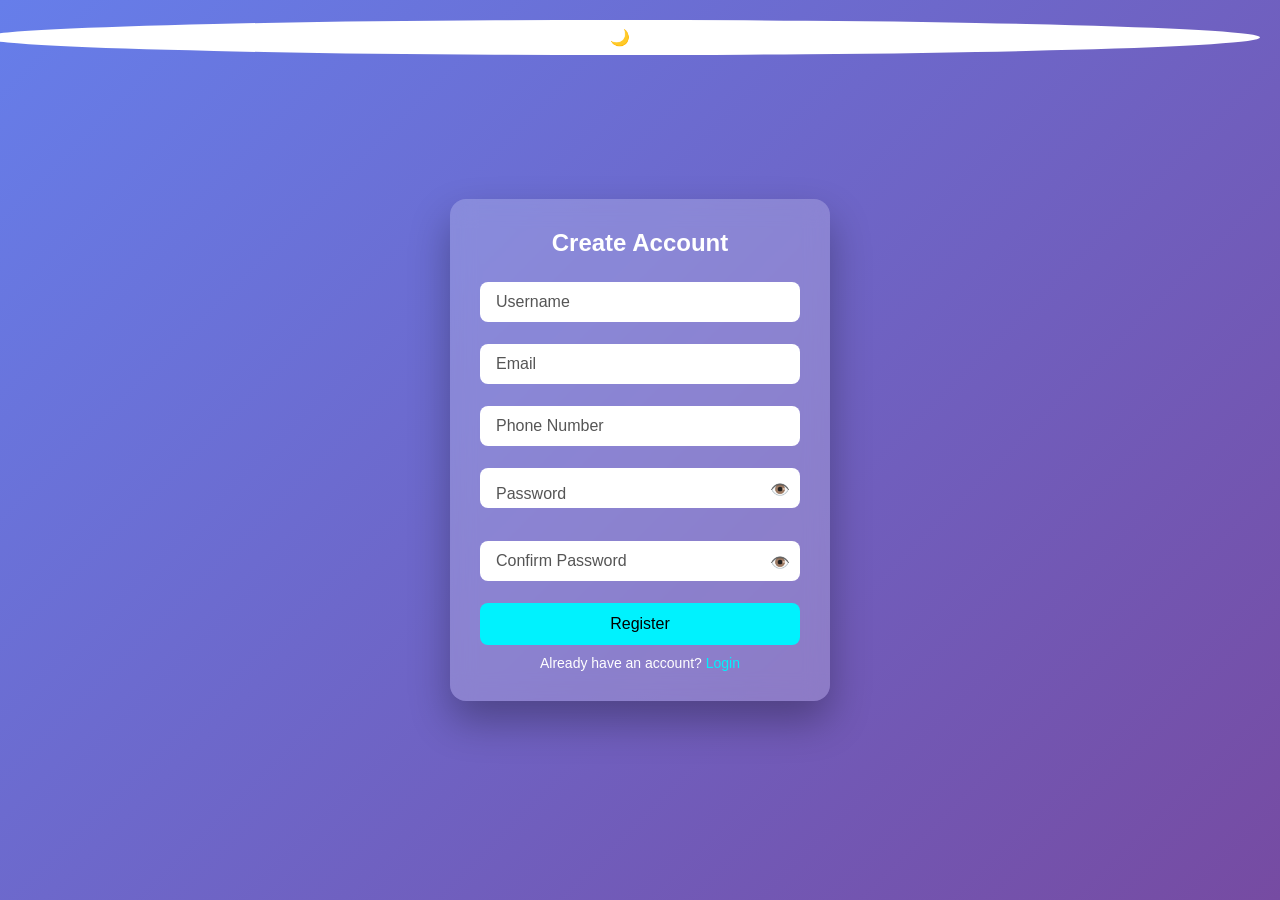
<file: index.html>
<!DOCTYPE html>
<html lang="en">
<head>
  <meta charset="UTF-8" />
  <title>Register</title>
  <link rel="stylesheet" href="style.css" />
</head>
<body>

<button id="themeToggle">🌙</button>

<div class="container">
  <form id="registerForm">
    <h2>Create Account</h2>

    <div class="input-group">
      <input type="text" id="username" required />
      <label>Username</label>
      <small></small>
    </div>

    <div class="input-group">
      <input type="email" id="email" required />
      <label>Email</label>
      <small></small>
    </div>

    <div class="input-group">
      <input type="tel" id="phone" required />
      <label>Phone Number</label>
      <small></small>
    </div>

    <div class="input-group">
      <input type="password" id="password" required />
      <label>Password</label>
      <span class="toggle" onclick="togglePassword('password')">👁️</span>
      <div class="strength" id="strength"></div>
      <small></small>
    </div>

    <div class="input-group">
      <input type="password" id="confirmPassword" required />
      <label>Confirm Password</label>
      <span class="toggle" onclick="togglePassword('confirmPassword')">👁️</span>
      <small></small>
    </div>

    <button type="submit">Register</button>

    <p style="text-align:center; margin-top:10px;">
      Already have an account?
      <a href="login.html">Login</a>
    </p>
  </form>
</div>

<script src="script.js"></script>
</body>
</html>
</file>
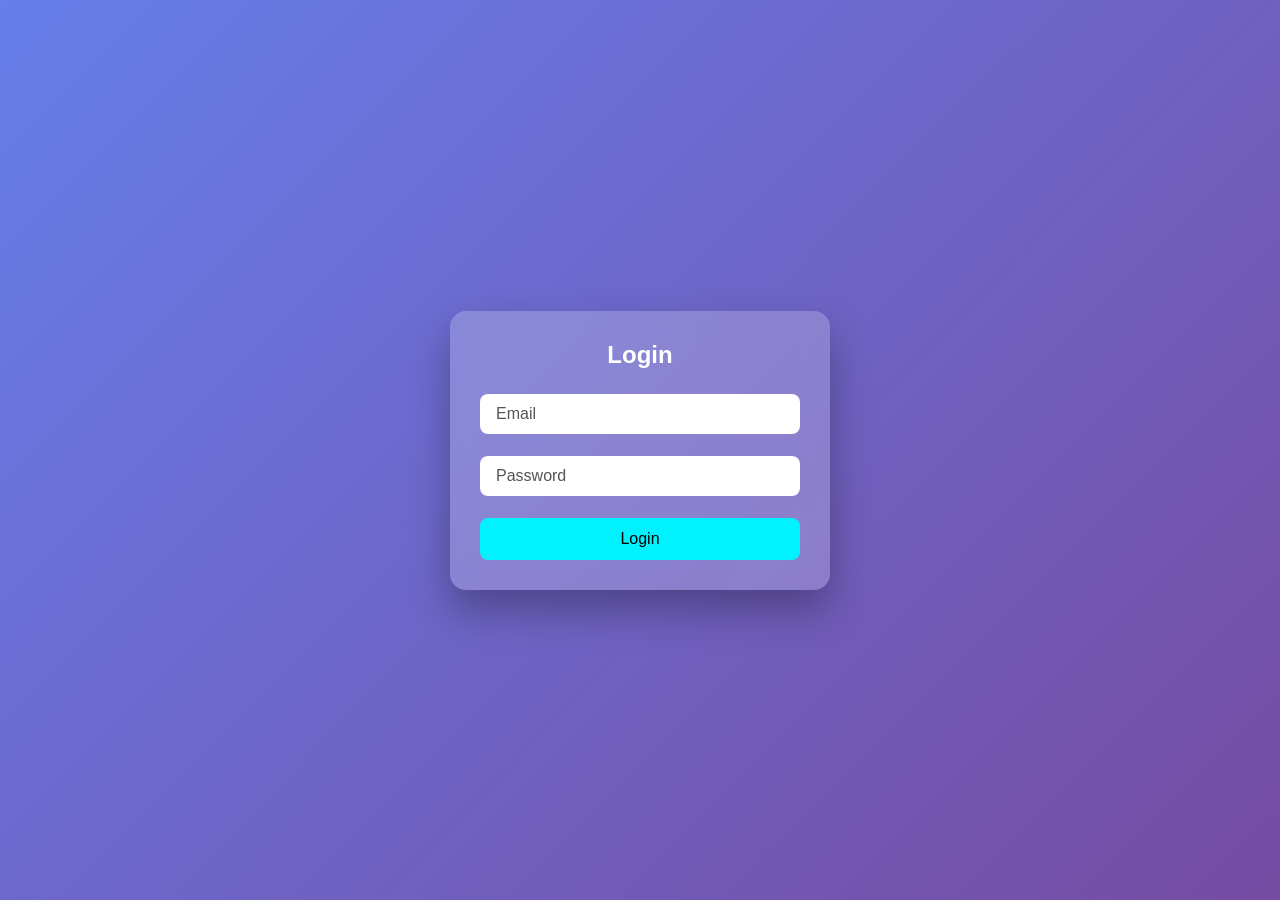
<file: dashboard.html>
<!DOCTYPE html>
<html>
<head>
  <title>Dashboard</title>
  <link rel="stylesheet" href="style.css">
</head>
<body>

<div class="container">
  <h2>Welcome 🎉</h2>
  <p id="userInfo"></p>
  <button onclick="logout()">Logout</button>
</div>

<script src="script.js"></script>
</body>
</html>
</file>
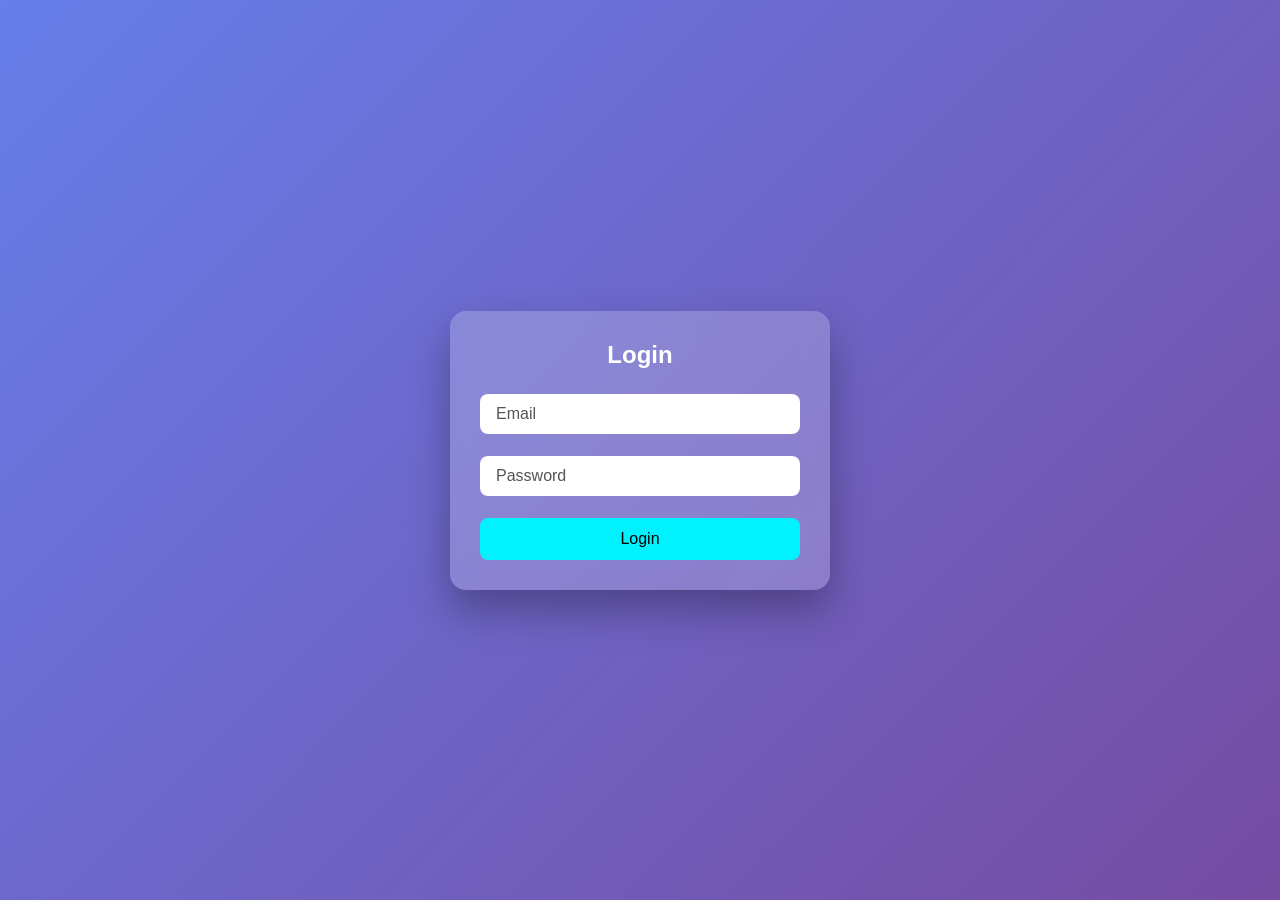
<file: login.html>
<!DOCTYPE html>
<html>
<head>
  <title>Login</title>
  <link rel="stylesheet" href="style.css">
</head>
<body>

<div class="container">
  <form id="loginForm">
    <h2>Login</h2>

    <div class="input-group">
      <input type="email" id="loginEmail" required>
      <label>Email</label>
      <small></small>
    </div>

    <div class="input-group">
      <input type="password" id="loginPassword" required>
      <label>Password</label>
      <small></small>
    </div>

    <button type="submit">Login</button>
  </form>
</div>

<script src="script.js"></script>
</body>
</html>
</file>
<file: style.css>
/* ===============================
   GLOBAL STYLES
================================ */
* {
  margin: 0;
  padding: 0;
  box-sizing: border-box;
  font-family: "Segoe UI", Arial, sans-serif;
}

body {
  min-height: 100vh;
  background: linear-gradient(135deg, #667eea, #764ba2);
  display: flex;
  justify-content: center;
  align-items: center;
  transition: background 0.3s;
}

body.dark {
  background: linear-gradient(135deg, #141e30, #243b55);
}

/* ===============================
   THEME TOGGLE
================================ */
#themeToggle {
  position: absolute;
  top: 20px;
  right: 20px;
  padding: 8px 12px;
  border-radius: 50%;
  border: none;
  cursor: pointer;
  background: #fff;
}

/* ===============================
   CONTAINER
================================ */
.container {
  width: 100%;
  max-width: 380px;
  background: rgba(255, 255, 255, 0.2);
  backdrop-filter: blur(12px);
  padding: 30px;
  border-radius: 16px;
  box-shadow: 0 20px 40px rgba(0, 0, 0, 0.3);
}

/* ===============================
   HEADINGS
================================ */
h2 {
  text-align: center;
  margin-bottom: 25px;
  color: #fff;
}

/* ===============================
   INPUT GROUP
================================ */
.input-group {
  position: relative;
  margin-bottom: 22px;
}

.input-group input {
  width: 100%;
  padding: 12px 40px 12px 12px;
  border: none;
  border-radius: 8px;
  outline: none;
  font-size: 14px;
}

.input-group label {
  position: absolute;
  left: 12px;
  top: 50%;
  transform: translateY(-50%);
  color: #555;
  pointer-events: none;
  transition: 0.3s;
  background: #fff;
  padding: 0 4px;
  border-radius: 4px;
}

/* Floating label */
.input-group input:focus + label,
.input-group input:valid + label {
  top: -8px;
  font-size: 11px;
  color: #333;
}

/* ===============================
   PASSWORD TOGGLE
================================ */
.toggle {
  position: absolute;
  top: 12px;
  right: 10px;
  cursor: pointer;
}

/* ===============================
   PASSWORD STRENGTH BAR
================================ */
.strength {
  height: 5px;
  width: 0;
  border-radius: 4px;
  margin-top: 6px;
  transition: width 0.3s;
}

/* ===============================
   ERROR MESSAGE
================================ */
small {
  color: #ff4d4d;
  font-size: 12px;
  visibility: hidden;
}

.input-group.error small {
  visibility: visible;
}

/* ===============================
   BUTTON
================================ */
button {
  width: 100%;
  padding: 12px;
  background: #00f2fe;
  border: none;
  border-radius: 8px;
  font-size: 16px;
  cursor: pointer;
  transition: 0.3s;
}

button:hover {
  background: #4facfe;
}

/* ===============================
   LINKS
================================ */
p {
  color: #fff;
  font-size: 14px;
}

a {
  color: #00f2fe;
  text-decoration: none;
}

a:hover {
  text-decoration: underline;
}

/* ===============================
   DASHBOARD
================================ */
#userInfo {
  white-space: pre-line;
  color: #fff;
  margin-bottom: 20px;
  font-size: 14px;
}

/* ===============================
   RESPONSIVE
================================ */
@media (max-width: 420px) {
  .container {
    margin: 20px;
  }
}
</file>
